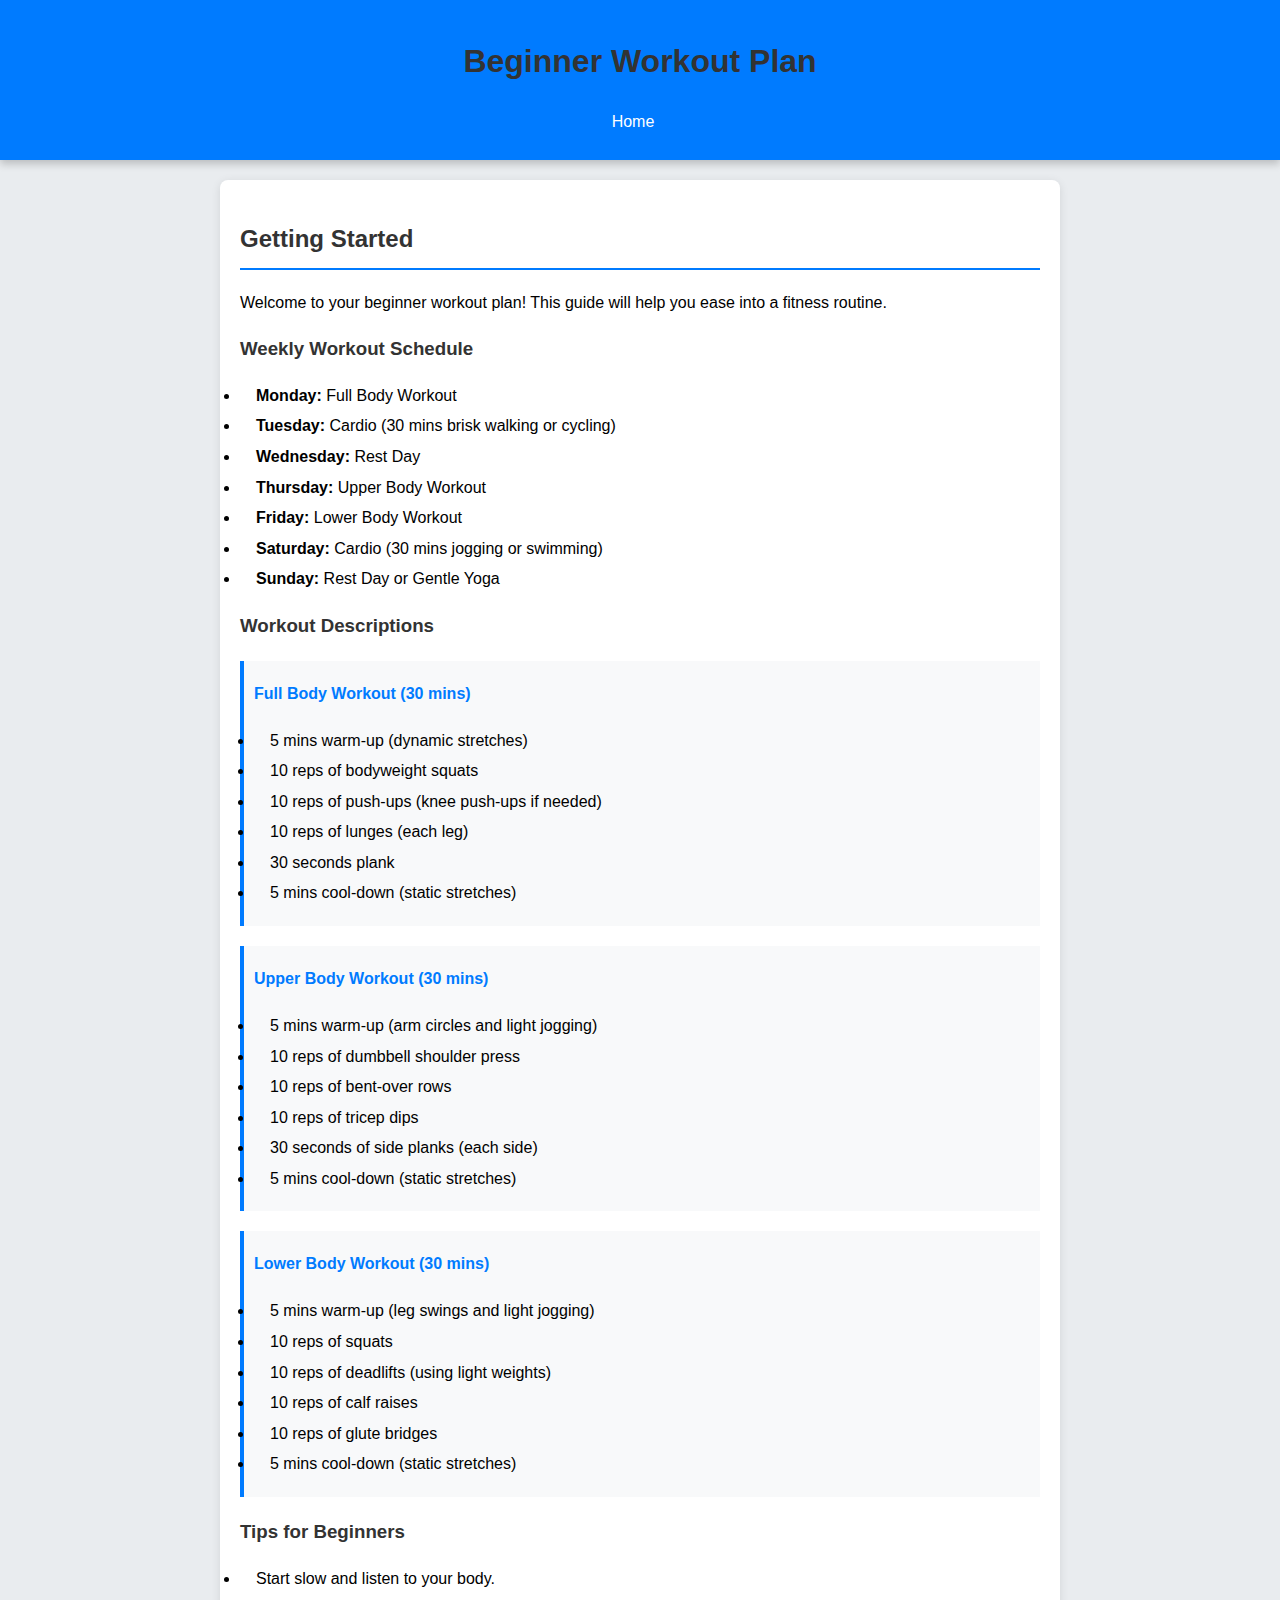
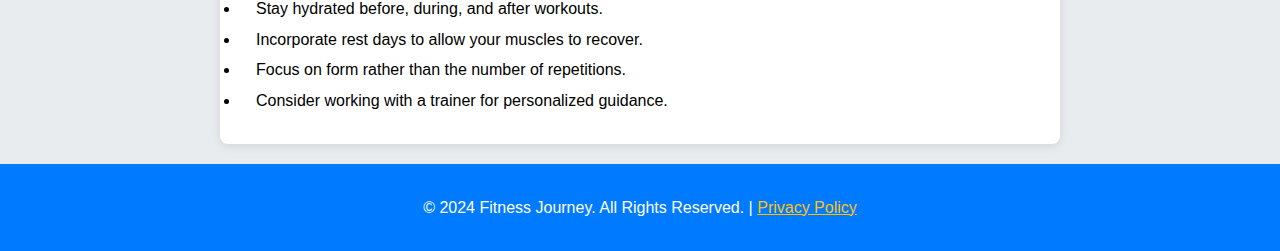
<file: Beginner Plan.html>
<!DOCTYPE html>
<html lang="en">
<head>
    <meta charset="UTF-8">
    <meta name="viewport" content="width=device-width, initial-scale=1.0">
    <title>Beginner Workout Plan</title>
    <style>
        body {
            font-family: Arial, sans-serif;
            line-height: 1.6;
            background-color: #e9ecef;
            margin: 0;
            padding: 0;
        }
        header {
            background: #007bff;
            color: white;
            padding: 15px 20px;
            text-align: center;
            box-shadow: 0 4px 8px rgba(0,0,0,0.2);
        }
        nav ul {
            list-style: none;
            padding: 0;
        }
        nav ul li {
            display: inline;
            margin-right: 30px;
        }
        nav ul li a {
            color: white;
            text-decoration: none;
            transition: color 0.3s;
        }
        nav ul li a:hover {
            color: #ffc107;
        }
        h1, h2, h3, h4 {
            color: #333;
        }
        section {
            padding: 20px;
            background: white;
            margin: 20px auto;
            border-radius: 8px;
            box-shadow: 0 2px 10px rgba(0,0,0,0.1);
            max-width: 800px;
        }
        h2 {
            border-bottom: 2px solid #007bff;
            padding-bottom: 10px;
        }
        ul {
            margin: 10px 0;
            padding: 0;
        }
        ul li {
            margin: 5px 0;
            padding-left: 1em;
            position: relative;
            transition: background 0.3s; /* Add transition for hover effect */
        }
        ul li:hover {
            background-color: #f0f8ff; /* Light blue background on hover */
            border-radius: 4px; /* Rounded corners on hover */
        }
        footer {
            text-align: center;
            padding: 15px 0;
            background: #007bff;
            color: white;
            position: relative;
            bottom: 0;
            width: 100%;
        }
        footer a {
            color: #ffc107;
            text-decoration: underline;
        }
        footer a:hover {
            text-decoration: none;
        }
        .workout-description {
            margin: 20px 0;
            padding: 10px;
            background-color: #f8f9fa;
            border-left: 4px solid #007bff;
        }
        .workout-title {
            margin-top: 10px;
            color: #007bff;
        }
    </style>
</head>
<body>
    <header>
        <h1>Beginner Workout Plan</h1>
        <nav>
            <ul>
                <li><a href="index.html">Home</a></li>
            </ul>
        </nav>
    </header>

    <section>
        <h2>Getting Started</h2>
        <p>Welcome to your beginner workout plan! This guide will help you ease into a fitness routine.</p>

        <h3>Weekly Workout Schedule</h3>
        <ul>
            <li><strong>Monday:</strong> Full Body Workout</li>
            <li><strong>Tuesday:</strong> Cardio (30 mins brisk walking or cycling)</li>
            <li><strong>Wednesday:</strong> Rest Day</li>
            <li><strong>Thursday:</strong> Upper Body Workout</li>
            <li><strong>Friday:</strong> Lower Body Workout</li>
            <li><strong>Saturday:</strong> Cardio (30 mins jogging or swimming)</li>
            <li><strong>Sunday:</strong> Rest Day or Gentle Yoga</li>
        </ul>

        <h3>Workout Descriptions</h3>

        <div class="workout-description">
            <h4 class="workout-title">Full Body Workout (30 mins)</h4>
            <ul>
                <li>5 mins warm-up (dynamic stretches)</li>
                <li>10 reps of bodyweight squats</li>
                <li>10 reps of push-ups (knee push-ups if needed)</li>
                <li>10 reps of lunges (each leg)</li>
                <li>30 seconds plank</li>
                <li>5 mins cool-down (static stretches)</li>
            </ul>
        </div>

        <div class="workout-description">
            <h4 class="workout-title">Upper Body Workout (30 mins)</h4>
            <ul>
                <li>5 mins warm-up (arm circles and light jogging)</li>
                <li>10 reps of dumbbell shoulder press</li>
                <li>10 reps of bent-over rows</li>
                <li>10 reps of tricep dips</li>
                <li>30 seconds of side planks (each side)</li>
                <li>5 mins cool-down (static stretches)</li>
            </ul>
        </div>

        <div class="workout-description">
            <h4 class="workout-title">Lower Body Workout (30 mins)</h4>
            <ul>
                <li>5 mins warm-up (leg swings and light jogging)</li>
                <li>10 reps of squats</li>
                <li>10 reps of deadlifts (using light weights)</li>
                <li>10 reps of calf raises</li>
                <li>10 reps of glute bridges</li>
                <li>5 mins cool-down (static stretches)</li>
            </ul>
        </div>

        <h3>Tips for Beginners</h3>
        <ul>
            <li>Start slow and listen to your body.</li>
            <li>Stay hydrated before, during, and after workouts.</li>
            <li>Incorporate rest days to allow your muscles to recover.</li>
            <li>Focus on form rather than the number of repetitions.</li>
            <li>Consider working with a trainer for personalized guidance.</li>
        </ul>
    </section>

    <footer>
        <p>&copy; 2024 Fitness Journey. All Rights Reserved. | <a href="#contact">Privacy Policy</a></p>
    </footer>
</body>
</html>
</file>
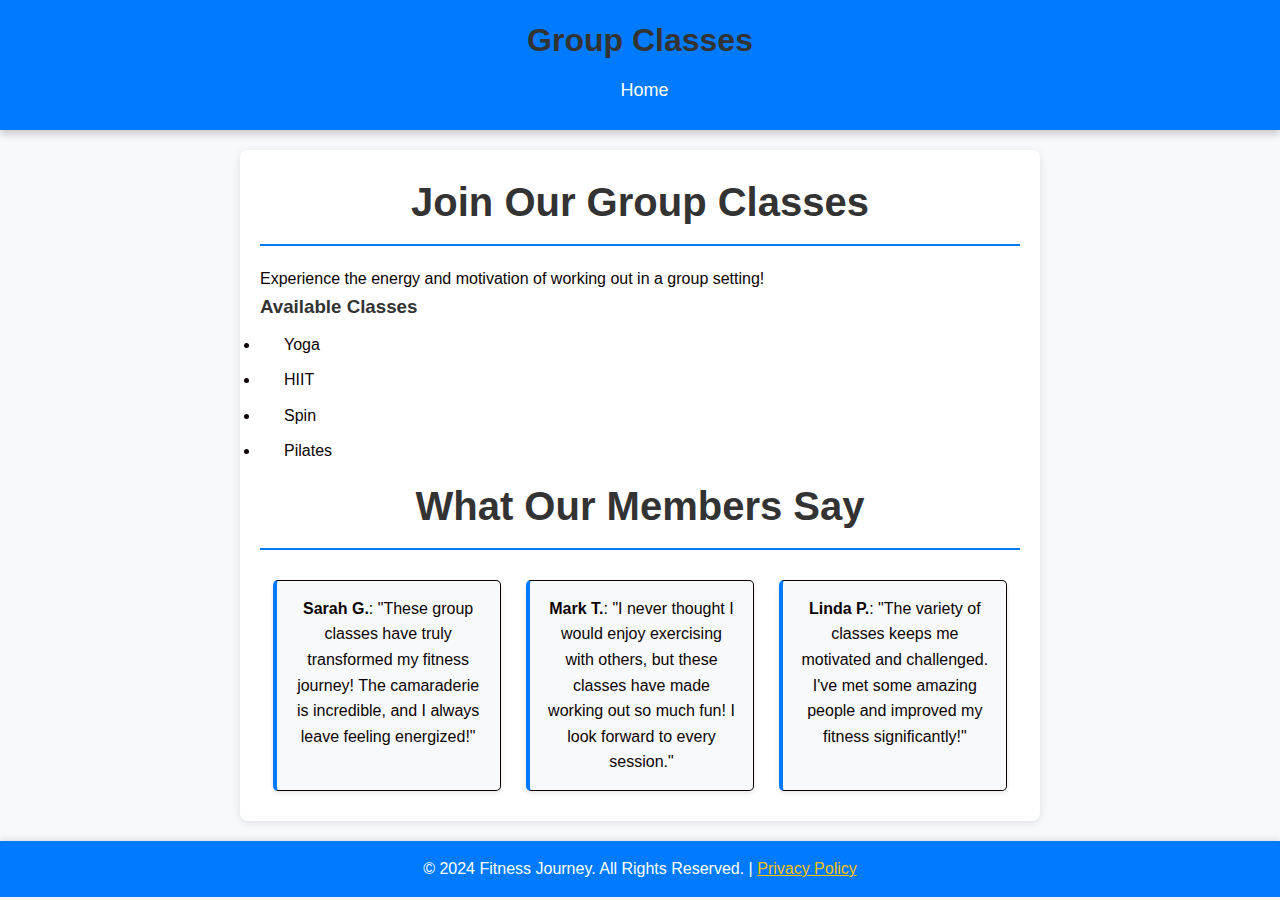
<file: group-classes.html>
<!DOCTYPE html>
<html lang="en">
<head>
    <meta charset="UTF-8">
    <meta name="viewport" content="width=device-width, initial-scale=1.0">
    <title>Group Classes</title>
    <link rel="stylesheet" href="styles.css"> <!-- Link to your main stylesheet -->
    <style>
        body {
            font-family: 'Arial', sans-serif;
            line-height: 1.6;
            background-color: #f7f9fc; /* Light background for better contrast */
            margin: 0;
            padding: 0;
        }
        header {
            background: #007bff;
            color: white;
            padding: 15px 20px;
            text-align: center;
            box-shadow: 0 4px 8px rgba(0,0,0,0.2);
        }
        nav ul {
            list-style: none;
            padding: 0;
        }
        nav ul li {
            display: inline;
            margin-right: 30px;
        }
        nav ul li a {
            color: white;
            text-decoration: none;
            transition: color 0.3s;
            padding: 12px 20px; /* Increased padding for larger tab */
            font-size: 18px; /* Increased font size for better visibility */
            border-radius: 5px; /* Optional: Add border radius for rounded corners */
        }
        nav ul li a:hover {
            color: #ffc107;
            background-color: rgba(255, 255, 255, 0.2); /* Optional: Add background on hover */
        }
        section {
            padding: 20px;
            background: white;
            margin: 20px auto;
            border-radius: 8px;
            box-shadow: 0 2px 10px rgba(0,0,0,0.1);
            max-width: 800px;
        }
        h1, h2, h3 {
            color: #333;
        }
        h2 {
            border-bottom: 2px solid #007bff;
            padding-bottom: 10px;
        }
        ul {
            margin: 10px 0;
            padding: 0;
        }
        ul li {
            margin: 10px 0;
            padding-left: 1.5em; /* Increased padding for better alignment */
        }
        .testimonial-container {
            display: flex; /* Changed to flexbox */
            justify-content: space-around; /* Distribute space evenly */
            margin-top: 20px;
            text-align: center;
        }
        .testimonial {
            background-color: #f8f9fa; /* Light grey background for testimonials */
            padding: 15px;
            border-left: 4px solid #007bff;
            margin: 10px; /* Adjusted margin for spacing */
            border-radius: 5px;
            box-shadow: 0 2px 5px rgba(0, 0, 0, 0.1);
            flex: 1; /* Allows testimonials to grow equally */
            max-width: 30%; /* Limits the width of each testimonial */
        }
        footer {
            text-align: center;
            padding: 15px 0;
            background: #007bff;
            color: white;
            position: relative;
            bottom: 0;
            width: 100%;
        }
        footer a {
            color: #ffc107;
            text-decoration: underline;
        }
        footer a:hover {
            text-decoration: none;
        }
    </style>
</head>
<body>
    <header>
        <h1>Group Classes</h1>
        <nav>
            <ul>
                <li><a href="index.html">Home</a></li>
            </ul>
        </nav>
    </header>

    <section>
        <h2>Join Our Group Classes</h2>
        <p>Experience the energy and motivation of working out in a group setting!</p>
        
        <h3>Available Classes</h3>
        <ul>
            <li>Yoga</li>
            <li>HIIT</li>
            <li>Spin</li>
            <li>Pilates</li>
        </ul>

        <h2>What Our Members Say</h2> <!-- Testimonials Section Moved to the Bottom -->
        <div class="testimonial-container">
            <div class="testimonial">
                <p><strong>Sarah G.</strong>: "These group classes have truly transformed my fitness journey! The camaraderie is incredible, and I always leave feeling energized!"</p>
            </div>
            <div class="testimonial">
                <p><strong>Mark T.</strong>: "I never thought I would enjoy exercising with others, but these classes have made working out so much fun! I look forward to every session."</p>
            </div>
            <div class="testimonial">
                <p><strong>Linda P.</strong>: "The variety of classes keeps me motivated and challenged. I've met some amazing people and improved my fitness significantly!"</p>
            </div>
        </div>
    </section>

    <footer>
        <p>&copy; 2024 Fitness Journey. All Rights Reserved. | <a href="#contact">Privacy Policy</a></p>
    </footer>
</body>
</html>
</file>
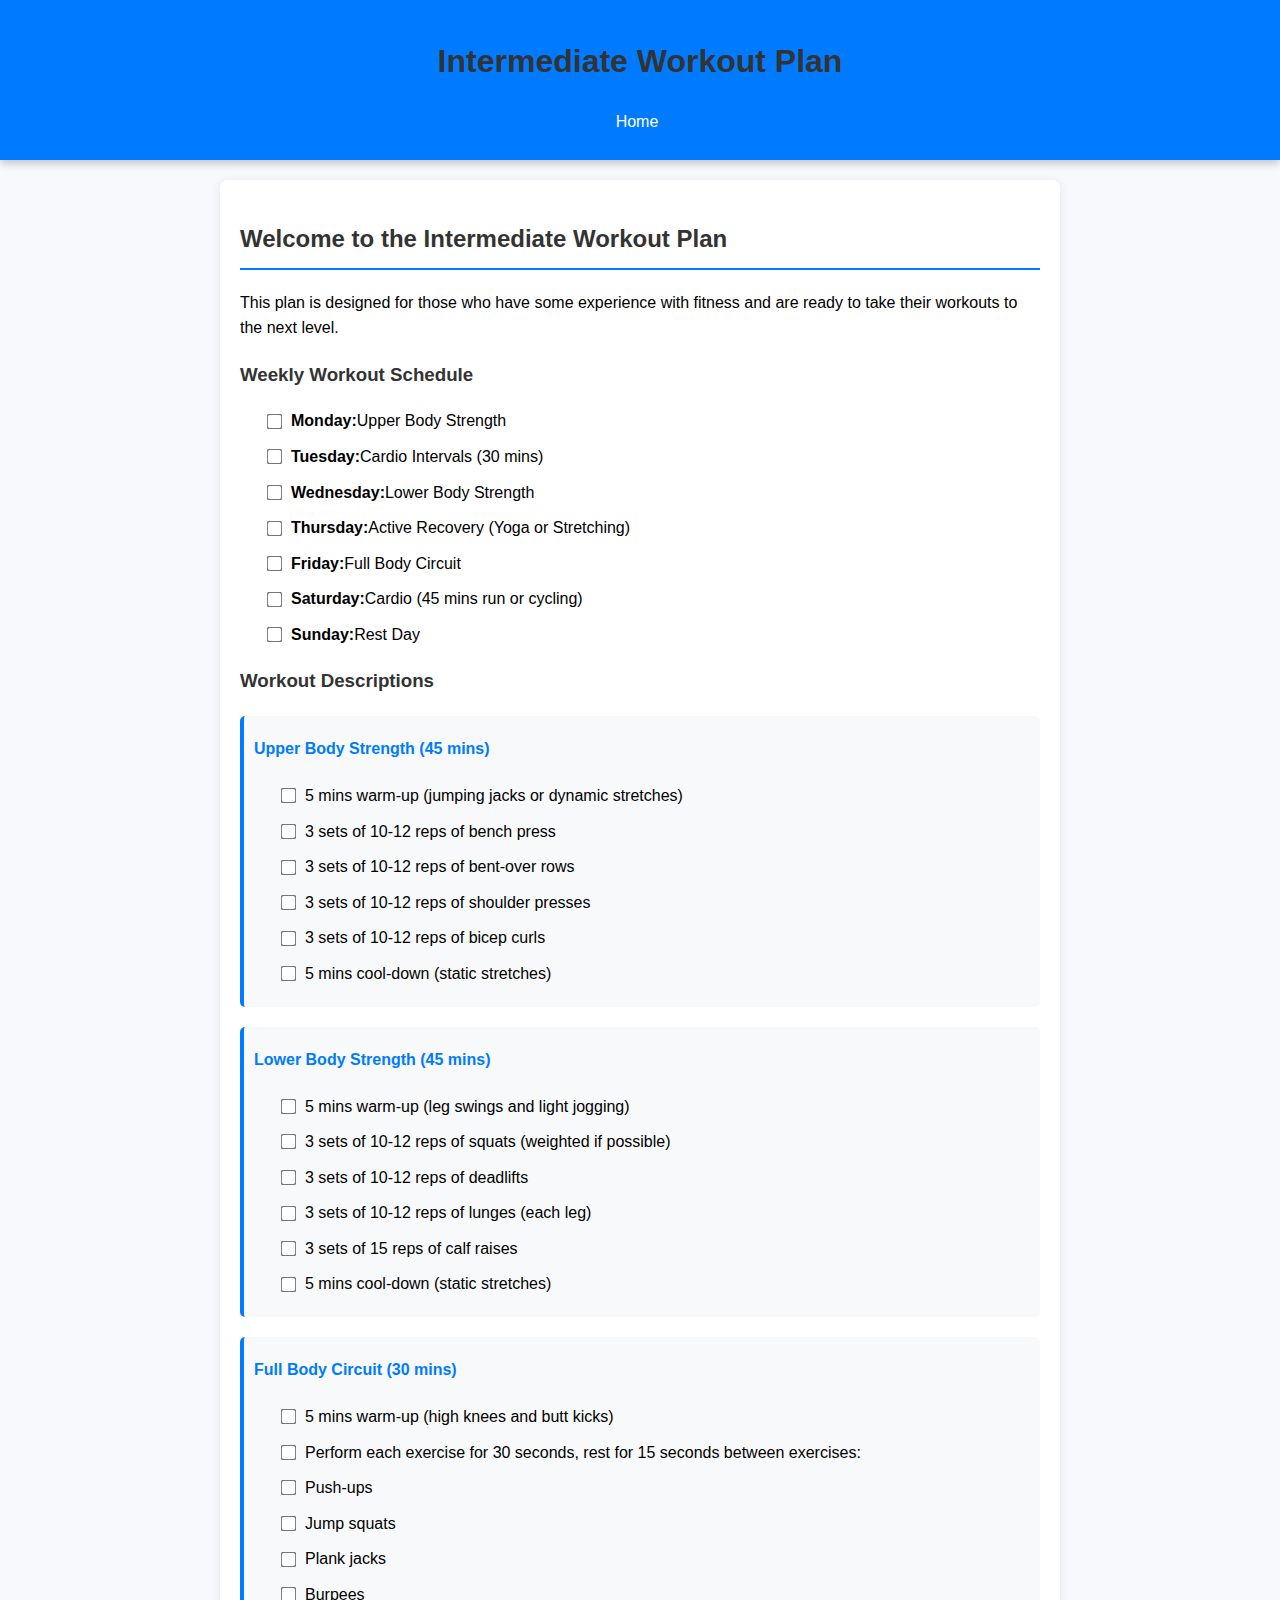
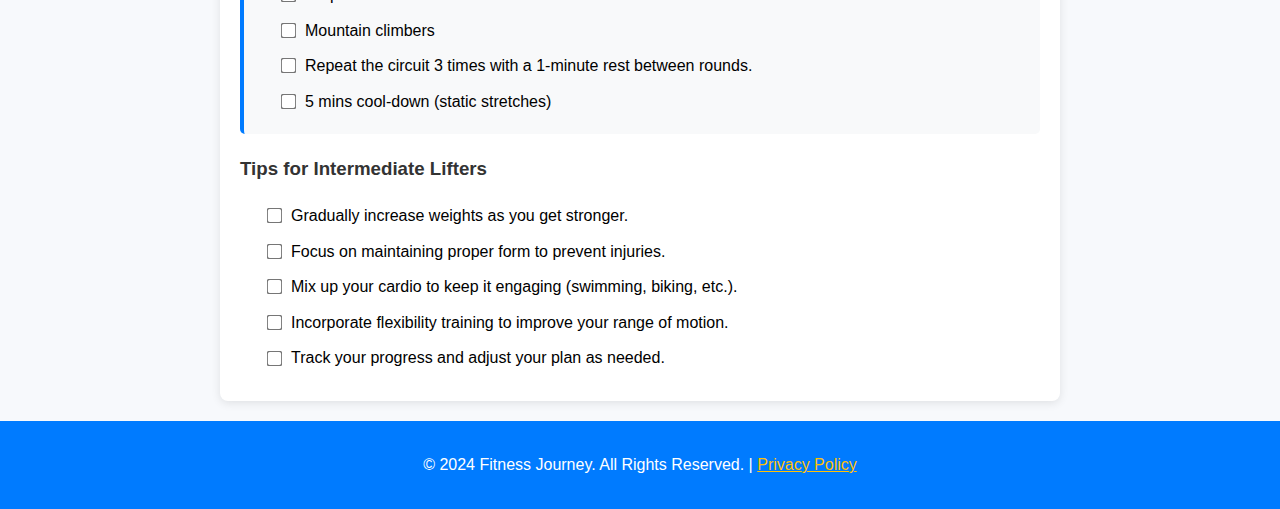
<file: Intermediate Plan.html>
<!DOCTYPE html>
<html lang="en">
<head>
    <meta charset="UTF-8">
    <meta name="viewport" content="width=device-width, initial-scale=1.0">
    <title>Intermediate Workout Plan</title>
    <style>
        body {
            font-family: 'Arial', sans-serif;
            line-height: 1.6;
            background-color: #f7f9fc; /* Light background for better contrast */
            margin: 0;
            padding: 0;
        }
        header {
            background: #007bff;
            color: white;
            padding: 15px 20px;
            text-align: center;
            box-shadow: 0 4px 8px rgba(0,0,0,0.2);
        }
        nav ul {
            list-style: none;
            padding: 0;
        }
        nav ul li {
            display: inline;
            margin-right: 30px;
        }
        nav ul li a {
            color: white;
            text-decoration: none;
            transition: color 0.3s;
        }
        nav ul li a:hover {
            color: #ffc107;
        }
        h1, h2, h3, h4 {
            color: #333;
        }
        section {
            padding: 20px;
            background: white;
            margin: 20px auto;
            border-radius: 8px;
            box-shadow: 0 2px 10px rgba(0,0,0,0.1);
            max-width: 800px;
        }
        h2 {
            border-bottom: 2px solid #007bff;
            padding-bottom: 10px;
        }
        ul {
            margin: 10px 0;
            padding: 0;
        }
        ul li {
            margin: 10px 0;
            padding-left: 1.5em; /* Increased padding for checkbox alignment */
            position: relative;
            transition: background 0.3s; /* Add transition for hover effect */
            display: flex; /* Flexbox for alignment */
            align-items: center; /* Center checkbox and text vertically */
        }
        ul li:hover {
            background-color: #f0f8ff; /* Light blue background on hover */
            border-radius: 4px; /* Rounded corners on hover */
        }
        input[type="checkbox"] {
            margin-right: 10px; /* Space between checkbox and label */
            transform: scale(1.2); /* Increase size of checkbox */
            cursor: pointer; /* Change cursor on hover */
        }
        footer {
            text-align: center;
            padding: 15px 0;
            background: #007bff;
            color: white;
            position: relative;
            bottom: 0;
            width: 100%;
        }
        footer a {
            color: #ffc107;
            text-decoration: underline;
        }
        footer a:hover {
            text-decoration: none;
        }
        .workout-description {
            margin: 20px 0;
            padding: 10px;
            background-color: #f8f9fa; /* Light grey background for workout descriptions */
            border-left: 4px solid #007bff;
            border-radius: 5px; /* Rounded corners for workout descriptions */
        }
        .workout-title {
            margin-top: 10px;
            color: #007bff;
        }
    </style>
</head>
<body>
    <header>
        <h1>Intermediate Workout Plan</h1>
        <nav>
            <ul>
                <li><a href="index.html">Home</a></li>
            </ul>
        </nav>
    </header>

    <section>
        <h2>Welcome to the Intermediate Workout Plan</h2>
        <p>This plan is designed for those who have some experience with fitness and are ready to take their workouts to the next level.</p>

        <h3>Weekly Workout Schedule</h3>
        <ul>
            <li><input type="checkbox"> <strong>Monday:</strong> Upper Body Strength</li>
            <li><input type="checkbox"> <strong>Tuesday:</strong> Cardio Intervals (30 mins)</li>
            <li><input type="checkbox"> <strong>Wednesday:</strong> Lower Body Strength</li>
            <li><input type="checkbox"> <strong>Thursday:</strong> Active Recovery (Yoga or Stretching)</li>
            <li><input type="checkbox"> <strong>Friday:</strong> Full Body Circuit</li>
            <li><input type="checkbox"> <strong>Saturday:</strong> Cardio (45 mins run or cycling)</li>
            <li><input type="checkbox"> <strong>Sunday:</strong> Rest Day</li>
        </ul>

        <h3>Workout Descriptions</h3>

        <div class="workout-description">
            <h4 class="workout-title">Upper Body Strength (45 mins)</h4>
            <ul>
                <li><input type="checkbox"> 5 mins warm-up (jumping jacks or dynamic stretches)</li>
                <li><input type="checkbox"> 3 sets of 10-12 reps of bench press</li>
                <li><input type="checkbox"> 3 sets of 10-12 reps of bent-over rows</li>
                <li><input type="checkbox"> 3 sets of 10-12 reps of shoulder presses</li>
                <li><input type="checkbox"> 3 sets of 10-12 reps of bicep curls</li>
                <li><input type="checkbox"> 5 mins cool-down (static stretches)</li>
            </ul>
        </div>

        <div class="workout-description">
            <h4 class="workout-title">Lower Body Strength (45 mins)</h4>
            <ul>
                <li><input type="checkbox"> 5 mins warm-up (leg swings and light jogging)</li>
                <li><input type="checkbox"> 3 sets of 10-12 reps of squats (weighted if possible)</li>
                <li><input type="checkbox"> 3 sets of 10-12 reps of deadlifts</li>
                <li><input type="checkbox"> 3 sets of 10-12 reps of lunges (each leg)</li>
                <li><input type="checkbox"> 3 sets of 15 reps of calf raises</li>
                <li><input type="checkbox"> 5 mins cool-down (static stretches)</li>
            </ul>
        </div>

        <div class="workout-description">
            <h4 class="workout-title">Full Body Circuit (30 mins)</h4>
            <ul>
                <li><input type="checkbox"> 5 mins warm-up (high knees and butt kicks)</li>
                <li><input type="checkbox"> Perform each exercise for 30 seconds, rest for 15 seconds between exercises:</li>
                <li><input type="checkbox"> Push-ups</li>
                <li><input type="checkbox"> Jump squats</li>
                <li><input type="checkbox"> Plank jacks</li>
                <li><input type="checkbox"> Burpees</li>
                <li><input type="checkbox"> Mountain climbers</li>
                <li><input type="checkbox"> Repeat the circuit 3 times with a 1-minute rest between rounds.</li>
                <li><input type="checkbox"> 5 mins cool-down (static stretches)</li>
            </ul>
        </div>

        <h3>Tips for Intermediate Lifters</h3>
        <ul>
            <li><input type="checkbox"> Gradually increase weights as you get stronger.</li>
            <li><input type="checkbox"> Focus on maintaining proper form to prevent injuries.</li>
            <li><input type="checkbox"> Mix up your cardio to keep it engaging (swimming, biking, etc.).</li>
            <li><input type="checkbox"> Incorporate flexibility training to improve your range of motion.</li>
            <li><input type="checkbox"> Track your progress and adjust your plan as needed.</li>
        </ul>
    </section>

    <footer>
        <p>&copy; 2024 Fitness Journey. All Rights Reserved. | <a href="#contact">Privacy Policy</a></p>
    </footer>
</body>
</html>
</file>
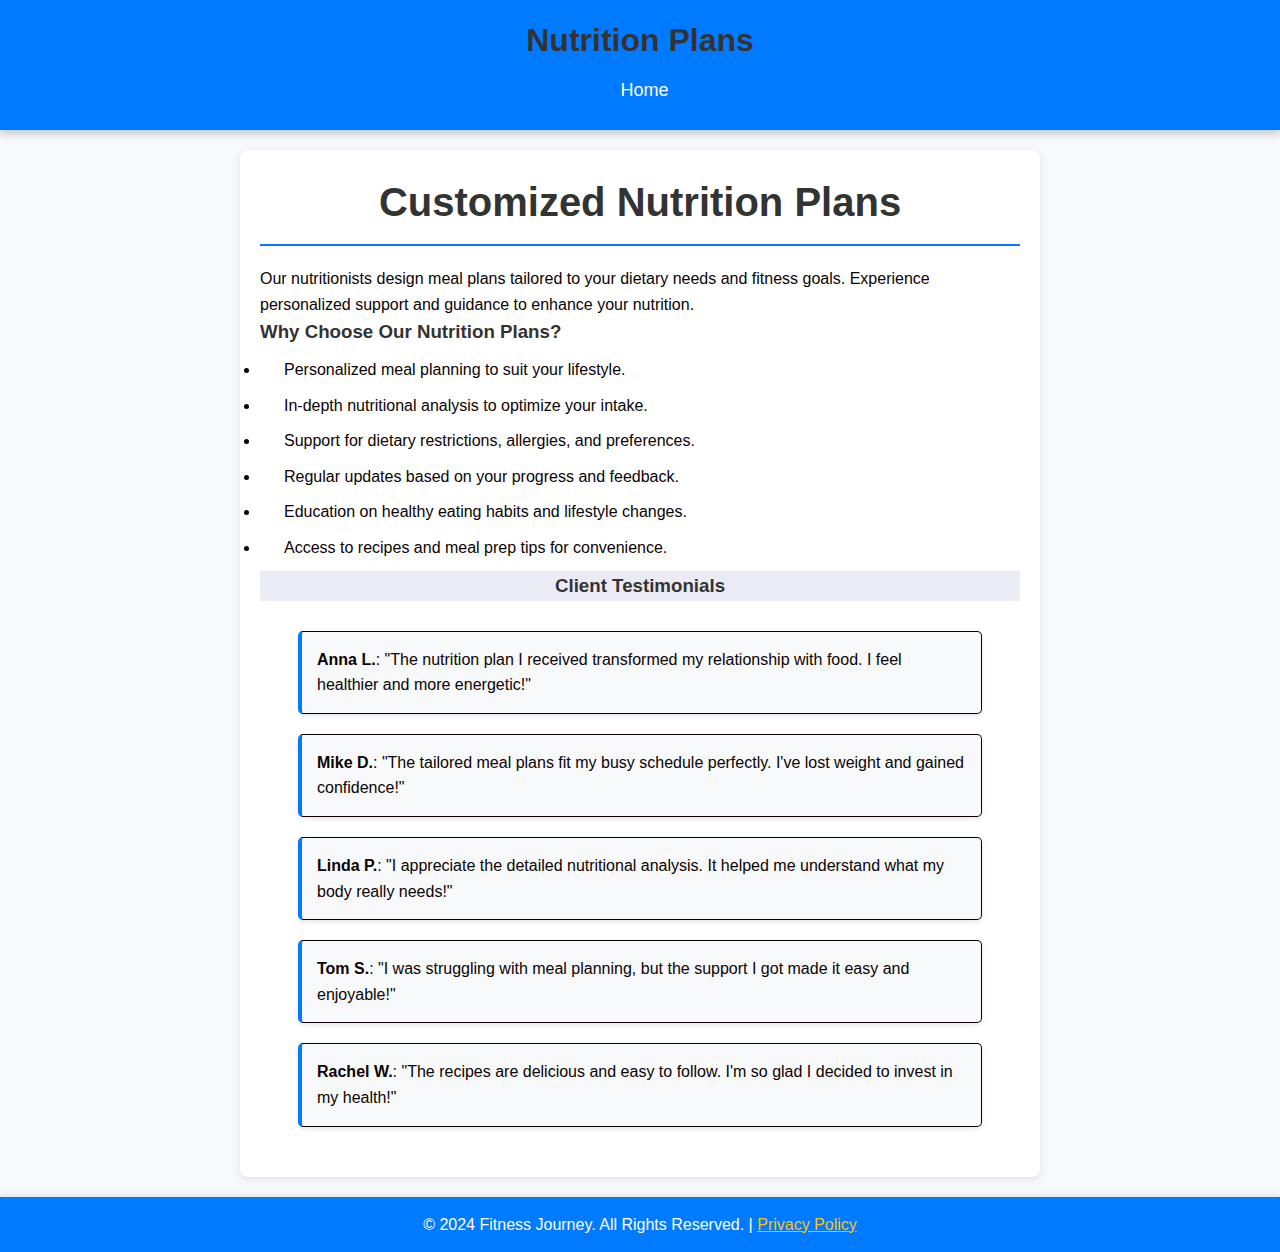
<file: nutrition-plans.html>
<!DOCTYPE html>
<html lang="en">
<head>
    <meta charset="UTF-8">
    <meta name="viewport" content="width=device-width, initial-scale=1.0">
    <title>Nutrition Plans</title>
    <link rel="stylesheet" href="styles.css"> <!-- Link to your main stylesheet -->
    <style>
        body {
            font-family: 'Arial', sans-serif;
            line-height: 1.6;
            background-color: #f7f9fc; /* Light background for better contrast */
            margin: 0;
            padding: 0;
        }
        header {
            background: #007bff;
            color: white;
            padding: 15px 20px;
            text-align: center;
            box-shadow: 0 4px 8px rgba(0,0,0,0.2);
        }
        nav ul {
            list-style: none;
            padding: 0;
        }
        nav ul li {
            display: inline;
            margin-right: 30px;
        }
        nav ul li a {
            color: white;
            text-decoration: none;
            transition: color 0.3s;
            padding: 12px 20px; /* Increased padding for larger tab */
            font-size: 18px; /* Increased font size for better visibility */
            border-radius: 5px; /* Optional: Add border radius for rounded corners */
        }
        nav ul li a:hover {
            color: #ffc107;
            background-color: rgba(255, 255, 255, 0.2); /* Optional: Add background on hover */
        }
        section {
            padding: 20px;
            background: white;
            margin: 20px auto;
            border-radius: 8px;
            box-shadow: 0 2px 10px rgba(0,0,0,0.1);
            max-width: 800px;
        }
        h1, h2, h3 {
            color: #333;
        }
        h2 {
            border-bottom: 2px solid #007bff;
            padding-bottom: 10px;
        }
        ul {
            margin: 10px 0;
            padding: 0;
        }
        ul li {
            margin: 10px 0;
            padding-left: 1.5em; /* Increased padding for better alignment */
        }
        .testimonial-container {
            display: flex;
            flex-direction: column;
            align-items: center;
            margin: 20px 0;
        }
        .testimonial {
            background-color: #f8f9fa; /* Light grey background for testimonials */
            padding: 15px;
            border-left: 4px solid #007bff;
            margin: 10px 0;
            border-radius: 5px;
            width: 90%; /* Limit width for better alignment */
            box-shadow: 0 2px 5px rgba(0, 0, 0, 0.1);
            transition: transform 0.3s, box-shadow 0.3s;
        }
        .testimonial:hover {
            transform: translateY(-5px); /* Lift effect on hover */
            box-shadow: 0 4px 10px rgba(0, 0, 0, 0.2);
        }
        footer {
            text-align: center;
            padding: 15px 0;
            background: #007bff;
            color: white;
            position: relative;
            bottom: 0;
            width: 100%;
        }
        footer a {
            color: #ffc107;
            text-decoration: underline;
        }
        footer a:hover {
            text-decoration: none;
        }
    </style>
</head>
<body>
    <header>
        <h1>Nutrition Plans</h1>
        <nav>
            <ul>
                <li><a href="index.html">Home</a></li> <!-- Increased size of the Home tab -->
            </ul>
        </nav>
    </header>

    <section>
        <h2>Customized Nutrition Plans</h2>
        <p>Our nutritionists design meal plans tailored to your dietary needs and fitness goals. Experience personalized support and guidance to enhance your nutrition.</p>
        
        <h3>Why Choose Our Nutrition Plans?</h3>
        <ul>
            <li>Personalized meal planning to suit your lifestyle.</li>
            <li>In-depth nutritional analysis to optimize your intake.</li>
            <li>Support for dietary restrictions, allergies, and preferences.</li>
            <li>Regular updates based on your progress and feedback.</li>
            <li>Education on healthy eating habits and lifestyle changes.</li>
            <li>Access to recipes and meal prep tips for convenience.</li>
        </ul>

        <h3 id="testimonials">Client Testimonials</h3>
        <div class="testimonial-container">
            <div class="testimonial">
                <p><strong>Anna L.</strong>: "The nutrition plan I received transformed my relationship with food. I feel healthier and more energetic!"</p>
            </div>
            <div class="testimonial">
                <p><strong>Mike D.</strong>: "The tailored meal plans fit my busy schedule perfectly. I've lost weight and gained confidence!"</p>
            </div>
            <div class="testimonial">
                <p><strong>Linda P.</strong>: "I appreciate the detailed nutritional analysis. It helped me understand what my body really needs!"</p>
            </div>
            <div class="testimonial">
                <p><strong>Tom S.</strong>: "I was struggling with meal planning, but the support I got made it easy and enjoyable!"</p>
            </div>
            <div class="testimonial">
                <p><strong>Rachel W.</strong>: "The recipes are delicious and easy to follow. I'm so glad I decided to invest in my health!"</p>
            </div>
        </div>
    </section>

    <footer>
        <p>&copy; 2024 Fitness Journey. All Rights Reserved. | <a href="#contact">Privacy Policy</a></p>
    </footer>
</body>
</html>
</file>
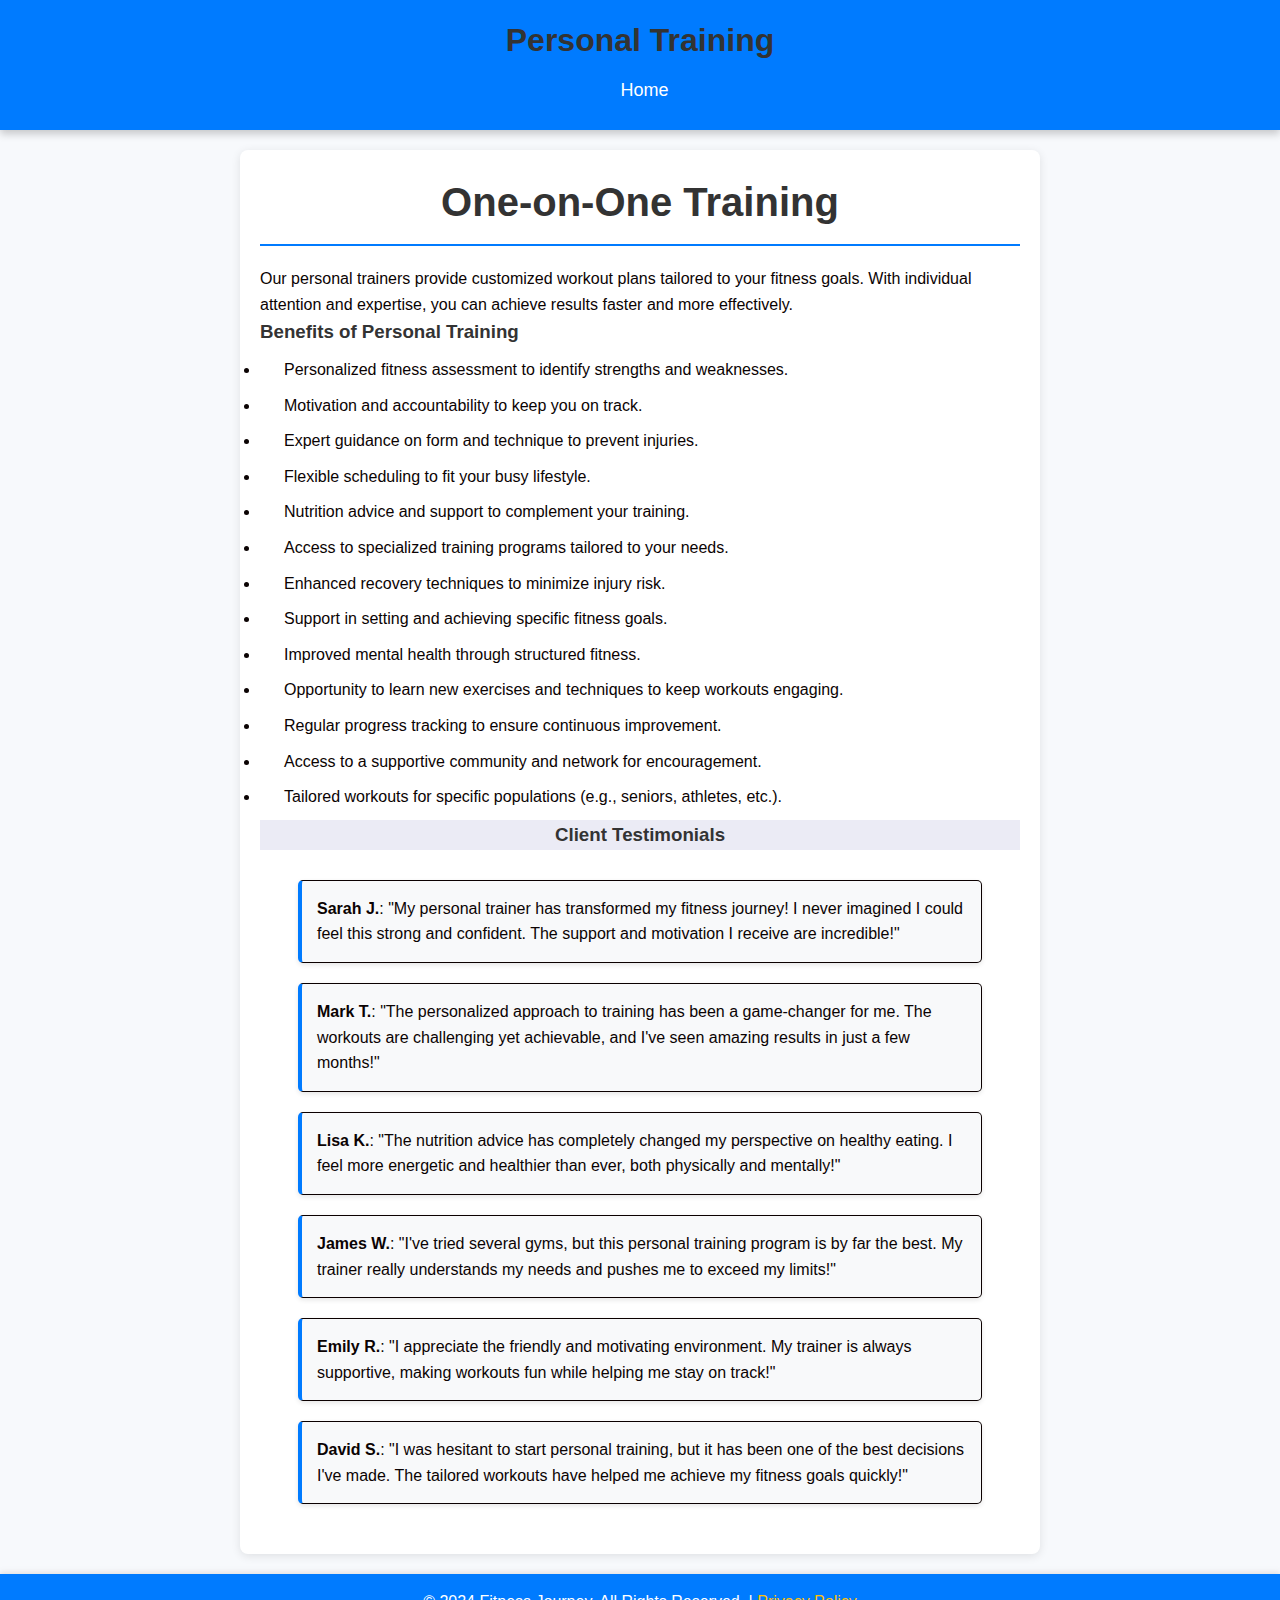
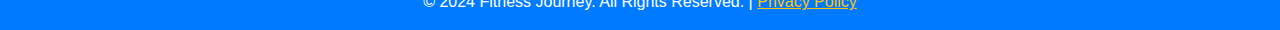
<file: personal-training.html>
<!DOCTYPE html>
<html lang="en">
<head>
    <meta charset="UTF-8">
    <meta name="viewport" content="width=device-width, initial-scale=1.0">
    <title>Personal Training</title>
    <link rel="stylesheet" href="styles.css"> <!-- Link to your main stylesheet -->
    <style>
        body {
            font-family: 'Arial', sans-serif;
            line-height: 1.6;
            background-color: #f7f9fc; /* Light background for better contrast */
            margin: 0;
            padding: 0;
        }
        header {
            background: #007bff;
            color: white;
            padding: 15px 20px;
            text-align: center;
            box-shadow: 0 4px 8px rgba(0,0,0,0.2);
        }
        nav ul {
            list-style: none;
            padding: 0;
        }
        nav ul li {
            display: inline;
            margin-right: 30px;
        }
        nav ul li a {
            color: white;
            text-decoration: none;
            transition: color 0.3s;
            padding: 10px 15px; /* Increased padding for larger tab */
            font-size: 18px; /* Increased font size for better visibility */
            border-radius: 5px; /* Optional: Add border radius for rounded corners */
        }
        nav ul li a:hover {
            color: #ffc107;
            background-color: rgba(255, 255, 255, 0.2); /* Optional: Add background on hover */
        }
        section {
            padding: 20px;
            background: white;
            margin: 20px auto;
            border-radius: 8px;
            box-shadow: 0 2px 10px rgba(0,0,0,0.1);
            max-width: 800px;
        }
        h1, h2, h3 {
            color: #333;
        }
        h2 {
            border-bottom: 2px solid #007bff;
            padding-bottom: 10px;
        }
        ul {
            margin: 10px 0;
            padding: 0;
        }
        ul li {
            margin: 10px 0;
            padding-left: 1.5em; /* Increased padding for better alignment */
        }
        .testimonial-container {
            display: flex;
            flex-direction: column;
            align-items: center;
            margin: 20px 0;
        }
        .testimonial {
            background-color: #f8f9fa; /* Light grey background for testimonials */
            padding: 15px;
            border-left: 4px solid #007bff;
            margin: 10px 0;
            border-radius: 5px;
            width: 90%; /* Limit width for better alignment */
            box-shadow: 0 2px 5px rgba(0, 0, 0, 0.1);
            transition: transform 0.3s, box-shadow 0.3s;
        }
        .testimonial:hover {
            transform: translateY(-5px); /* Lift effect on hover */
            box-shadow: 0 4px 10px rgba(0, 0, 0, 0.2);
        }
        footer {
            text-align: center;
            padding: 15px 0;
            background: #007bff;
            color: white;
            position: relative;
            bottom: 0;
            width: 100%;
        }
        footer a {
            color: #ffc107;
            text-decoration: underline;
        }
        footer a:hover {
            text-decoration: none;
        }
    </style>
</head>
<body>
    <header>
        <h1>Personal Training</h1>
        <nav>
            <ul>
                <li><a href="index.html">Home</a></li>
            </ul>
        </nav>
    </header>

    <section>
        <h2>One-on-One Training</h2>
        <p>Our personal trainers provide customized workout plans tailored to your fitness goals. With individual attention and expertise, you can achieve results faster and more effectively.</p>

        <h3 id="benefits">Benefits of Personal Training</h3>
        <ul>
            <li>Personalized fitness assessment to identify strengths and weaknesses.</li>
            <li>Motivation and accountability to keep you on track.</li>
            <li>Expert guidance on form and technique to prevent injuries.</li>
            <li>Flexible scheduling to fit your busy lifestyle.</li>
            <li>Nutrition advice and support to complement your training.</li>
            <li>Access to specialized training programs tailored to your needs.</li>
            <li>Enhanced recovery techniques to minimize injury risk.</li>
            <li>Support in setting and achieving specific fitness goals.</li>
            <li>Improved mental health through structured fitness.</li>
            <li>Opportunity to learn new exercises and techniques to keep workouts engaging.</li>
            <li>Regular progress tracking to ensure continuous improvement.</li>
            <li>Access to a supportive community and network for encouragement.</li>
            <li>Tailored workouts for specific populations (e.g., seniors, athletes, etc.).</li>
        </ul>

        <h3 id="testimonials">Client Testimonials</h3>
        <div class="testimonial-container">
            <div class="testimonial">
                <p><strong>Sarah J.</strong>: "My personal trainer has transformed my fitness journey! I never imagined I could feel this strong and confident. The support and motivation I receive are incredible!"</p>
            </div>
            <div class="testimonial">
                <p><strong>Mark T.</strong>: "The personalized approach to training has been a game-changer for me. The workouts are challenging yet achievable, and I've seen amazing results in just a few months!"</p>
            </div>
            <div class="testimonial">
                <p><strong>Lisa K.</strong>: "The nutrition advice has completely changed my perspective on healthy eating. I feel more energetic and healthier than ever, both physically and mentally!"</p>
            </div>
            <div class="testimonial">
                <p><strong>James W.</strong>: "I've tried several gyms, but this personal training program is by far the best. My trainer really understands my needs and pushes me to exceed my limits!"</p>
            </div>
            <div class="testimonial">
                <p><strong>Emily R.</strong>: "I appreciate the friendly and motivating environment. My trainer is always supportive, making workouts fun while helping me stay on track!"</p>
            </div>
            <div class="testimonial">
                <p><strong>David S.</strong>: "I was hesitant to start personal training, but it has been one of the best decisions I've made. The tailored workouts have helped me achieve my fitness goals quickly!"</p>
            </div>
        </div>
    </section>

    <footer>
        <p>&copy; 2024 Fitness Journey. All Rights Reserved. | <a href="#contact">Privacy Policy</a></p>
    </footer>
</body>
</html>
</file>
<file: styles.css>
/* Reset some default browser styles */
* {
    margin: 0;
    padding: 0;
    box-sizing: border-box;
}

/* Basic Styling */
body {
    font-family: 'Arial', sans-serif;
    line-height: 1.6;
    color: #0b0303;
    background-color: #ffffff;
}

/* Header Styles */
header {
    background: linear-gradient(45deg, #4e6a4e, #47b64d);
    color: #f5c608;
    padding: 1em;
    text-align: center;
    position: relative;
    box-shadow: 0 2px 5px rgba(0, 0, 0, 0.3);
}

/* Navigation Styles */
nav {
    display: flex;
    justify-content: center; /* Centering nav items */
    align-items: center;
}

nav ul {
    display: flex;
    list-style: none;
    padding: 0;
}

nav ul li {
    position: relative;
    margin: 0 15px;
}

nav ul li a {
    color: rgb(248, 249, 249);
    text-decoration: none;
    padding: 10px 15px;
    border-radius: 5px;
    transition: background-color 0.3s ease, transform 0.3s, color 0.3s; /* Added color transition */
}

/* Hover Effect for Navigation Links */
nav ul li a:hover {
    background-color: #c33232;
    transform: scale(1.05);
    color: #ffffff; /* Change text color on hover */
}

/* Dropdown Styles */
.dropdown-content {
    display: none;
    position: absolute;
    background-color: #ecbdbd;
    min-width: 160px;
    box-shadow: 0 4px 8px rgba(0, 0, 0, 0.2);
    z-index: 1;
}

nav ul li:hover .dropdown-content {
    display: block;
}

.dropdown-content a {
    color: #333;
    padding: 12px 16px;
    text-decoration: none;
    display: block;
    transition: background-color 0.3s;
}

.dropdown-content a:hover {
    background-color: #f1f1f1;
}

/* Banner Section */
.banner {
    background-image: url(/divyansh/360_F_429356296_CVQ5LkC6Pl55kUNLqLisVKgTw9vjyif1.jpg);
    background-size: cover;
    background-position: center;
    color: rgb(251, 251, 254);
    padding: 100px ;
    text-align: center;
    position: relative;
    opacity: 0;
    animation: fadeIn 2s forwards;
    box-shadow: inset 0 0 10px rgba(14, 0, 0, 0.7);
}

.banner h1 {
    font-size: 3em;
    text-shadow: 2px 2px 4px rgb(6, 5, 5);
    transition: transform 0.3s, color 0.3s; /* Added color transition */
}

.banner h1:hover {
    transform: scale(1.05);
    color: #ffdd57; /* Change text color on hover */
}

.banner p {
    font-size: 1.5em;
    text-shadow: 1px 1px 3px rgba(45, 4, 4, 0.5);
}

/* Fade In Animation */
@keyframes fadeIn {
    to {
        opacity: 1;
    }
}

/* Button Styles */
.btn {
    background-color: #8770e3;
    color: rgb(242, 239, 239);
    padding: 10px 20px;
    text-decoration: none;
    border-radius: 5px;
    margin-top: 20px;
    transition: background-color 0.3s ease-in-out, transform 0.3s, box-shadow 0.3s;
}

.btn:hover {
    background-color: rgb(31, 203, 31);
    transform: scale(1.1);
    box-shadow: 0 4px 10px rgba(0, 0, 0, 0.2);
}

/* Content Section Styles */
.content-section {
    padding: 50px 0;
}

h2 {
    font-size: 2.5em;
    margin-bottom: 20px;
    text-align: center;
}

/* Services Section */
#services {
    background-color: #dcf1e3;
}

.services-container {
    display: flex;
    justify-content: center;
    gap: 20px;
}

.service {
    border: 1px solid #ddd;
    padding: 20px;
    width: 30%;
    background-color: #efd4d4;
    box-shadow: 0 4px 6px rgba(0, 0, 0, 0.1);
    transition: transform 0.3s, box-shadow 0.3s;
}

.service:hover {
    transform: translateY(-5px);
    box-shadow: 0 6px 12px rgba(15, 1, 1, 0.2);
}

/* Workout Plans Section */
#plans {
    background-color: #dbf2f5;
}

.plans-container {
    display: flex;
    justify-content: center;
    gap: 20px;
    flex-wrap: wrap;
}

.plan {
    border: 1px solid #120101;
    padding: 20px;
    width: 30%;
    background-color: #f1f8e9;
    box-shadow: 0 4px 6px rgba(0, 0, 0, 0.1);
    transition: transform 0.3s, box-shadow 0.3s;
}

.plan:hover {
    transform: translateY(-5px);
    box-shadow: 0 6px 12px rgba(23, 1, 1, 0.2);
}

table {
    width: 100%;
    border-collapse: collapse;
    margin-top: 10px;
}

th,
td {
    border: 1px solid #110101;
    padding: 8px;
    text-align: left;
}

th {
    background-color: #e24414;
    color: rgb(253, 252, 255);
}

/* Testimonials Section */
#testimonials {
    background-color: #ebebf5;
    text-align: center;
}

.testimonials-container {
    display: flex;
    justify-content: center;
    gap: 20px;
}

.testimonial {
    border: 1px solid #0b0000;
    padding: 20px;
    width: 30%;
    background-color: #ed8f8f;
    box-shadow: 0 4px 6px rgba(149, 144, 144, 0.1);
    transition: transform 0.3s, box-shadow 0.3s;
}

.testimonial:hover {
    transform: translateY(-5px);
    box-shadow: 0 6px 12px rgba(210, 44, 44, 0.2);
}

/* Blog Section */
#blog {
    background-color: #def8fb;
}

article {
    border: 1px solid #ddd;
    margin: 20px;
    padding: 20px;
    background-color: #f1f8e9;
    box-shadow: 0 4px 6px rgba(0, 0, 0, 0.1);
    transition: transform 0.3s, box-shadow 0.3s;
}

article:hover {
    transform: translateY(-5px);
    box-shadow: 0 6px 12px rgba(0, 0, 0, 0.2);
}

/* Gallery Section */
#gallery {
    background-color: #d6fdff;
}

.gallery-container {
    display: flex;
    justify-content: center;
    gap: 20px;
}

.gallery-container img {
    width: 180px;
    height: 250px;
    border-radius: 5px;
    transition: transform 0.3s;
}

.gallery-container img:hover {
    transform: scale(1.05);
    box-shadow: 0 4px 10px rgba(0, 0, 0, 0.2);
}

/* Contact Section */
#contact {
    background-color: #cbeaf6;
}

form {
    max-width: 600px;
    margin: 0 auto;
    display: flex;
    flex-direction: column;
}

form input,
form textarea {
    margin: 10px 0;
    padding: 10px;
    border: 1px solid #ddd;
    border-radius: 5px;
    transition: border-color 0.3s; /* Added transition for input focus effect */
}

form input:focus,
form textarea:focus {
    border-color: #4e6a4e; /* Change border color on focus */
    outline: none; /* Remove default outline */
}

form button {
    padding: 10px;
    background-color: #ff5722;
    color: white;
    border: none;
    border-radius: 5px;
    cursor: pointer;
    transition: background-color 0.3s; /* Added transition for button */
}

form button:hover {
    background-color: lightgreen;
}

/* BMI Calculator Section */
#bmi-calculator {
    background-color: #cad8df;
    padding: 10px;
    border-radius: 10px;
    box-shadow: 0 4px 10px rgb(13, 0, 0);
    margin: 20px;
    text-align: center;
}

#bmi-calculator input {
    margin: 10px;
    padding: 10px;
    border: 1px solid #070000;
    border-radius: 10px;
    width: 60px;
    transition: border-color 0.3s; /* Added transition for input focus effect */
}

#bmi-calculator input:focus {
    border-color: #0e0f0e; /* Change border color on focus */
    outline: none; /* Remove default outline */
}

#bmi-calculator button {
    padding: 10px;
    background-color: #ff5722;
    color: white;
    border: none;
    border-radius: 0px;
    cursor: pointer;
    transition: background-color 0.3s; /* Added transition for button */
}

#bmi-calculator button:hover {
    background-color: lightgreen;
}

/* Footer Styles */
footer {
    text-align: center;
    padding: 20px 0;
    background-color: #2e7d32;
    color: #fff;
    position: relative;
    box-shadow: 0 -2px 5px rgba(183, 173, 173, 0.3);
}

footer a {
    color: #ff5722;
    text-decoration: none;
}

footer a:hover {
    text-decoration: underline;
}
</file>
